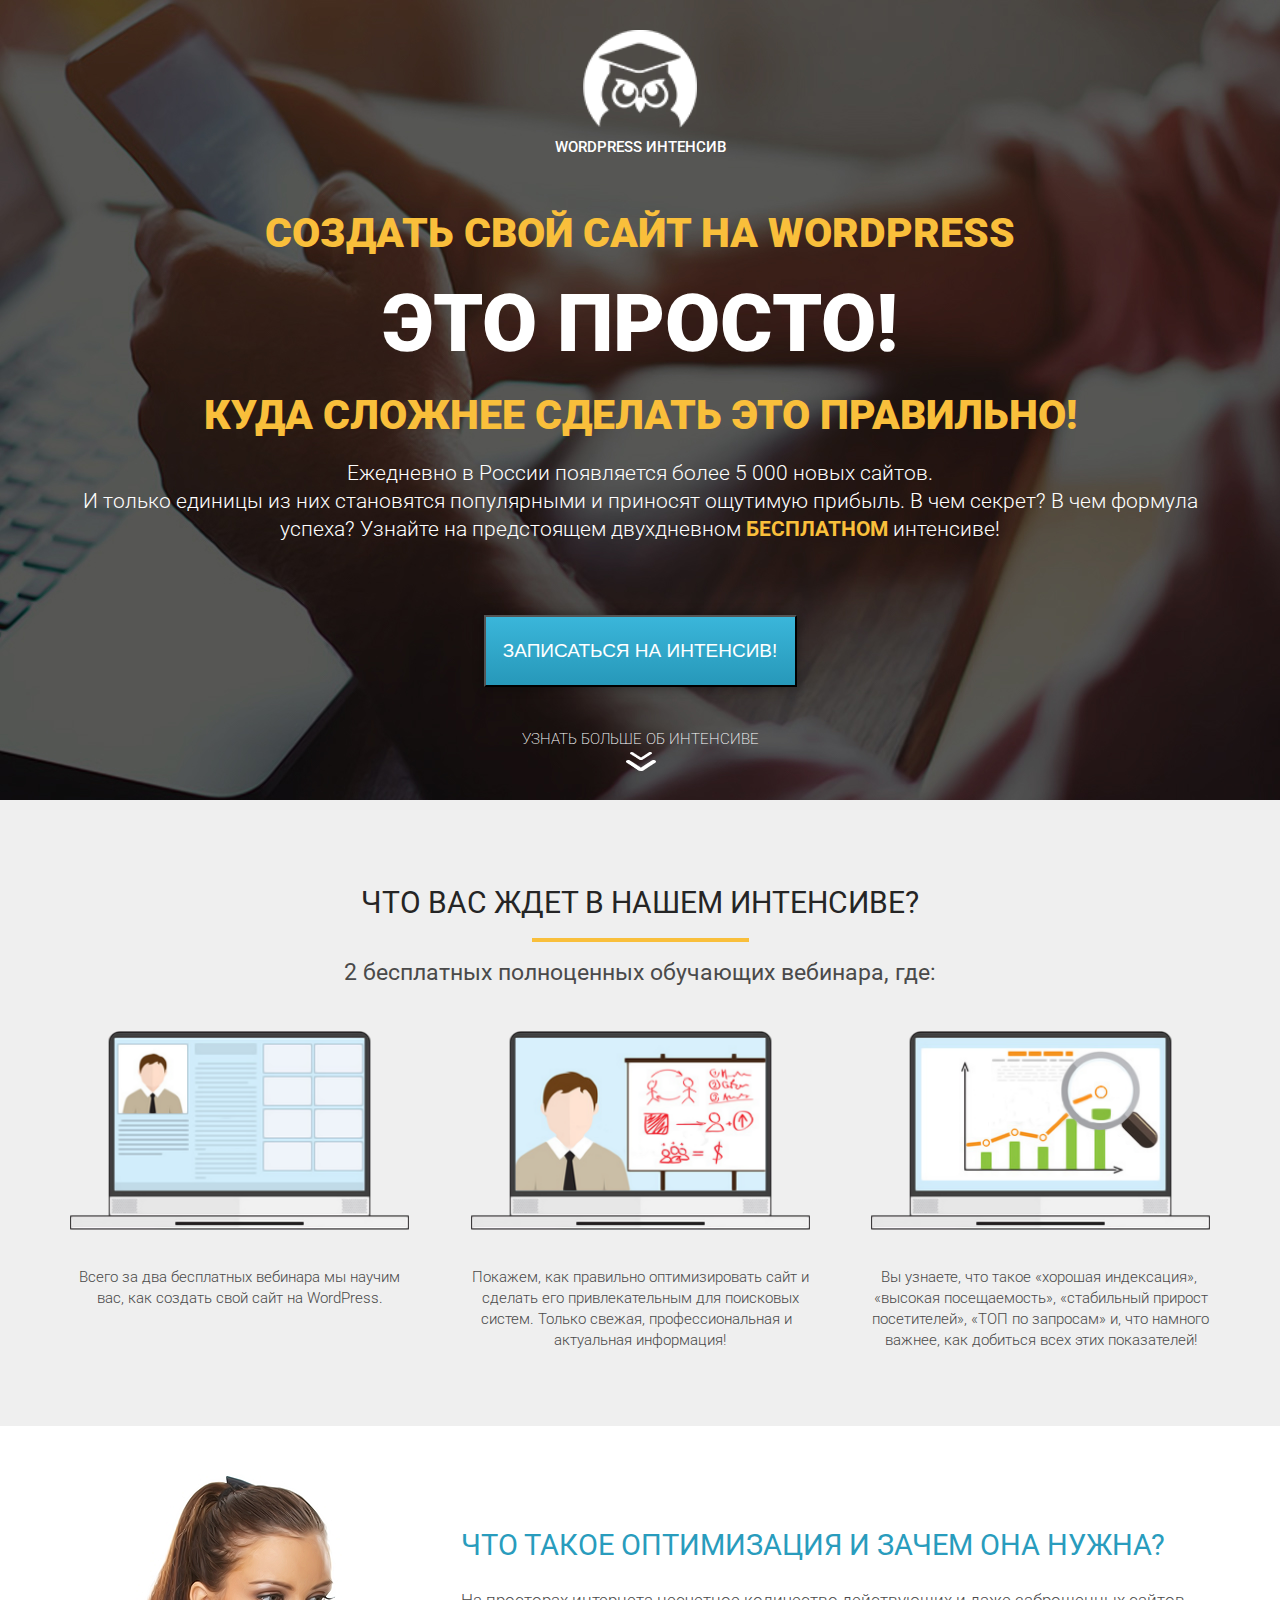
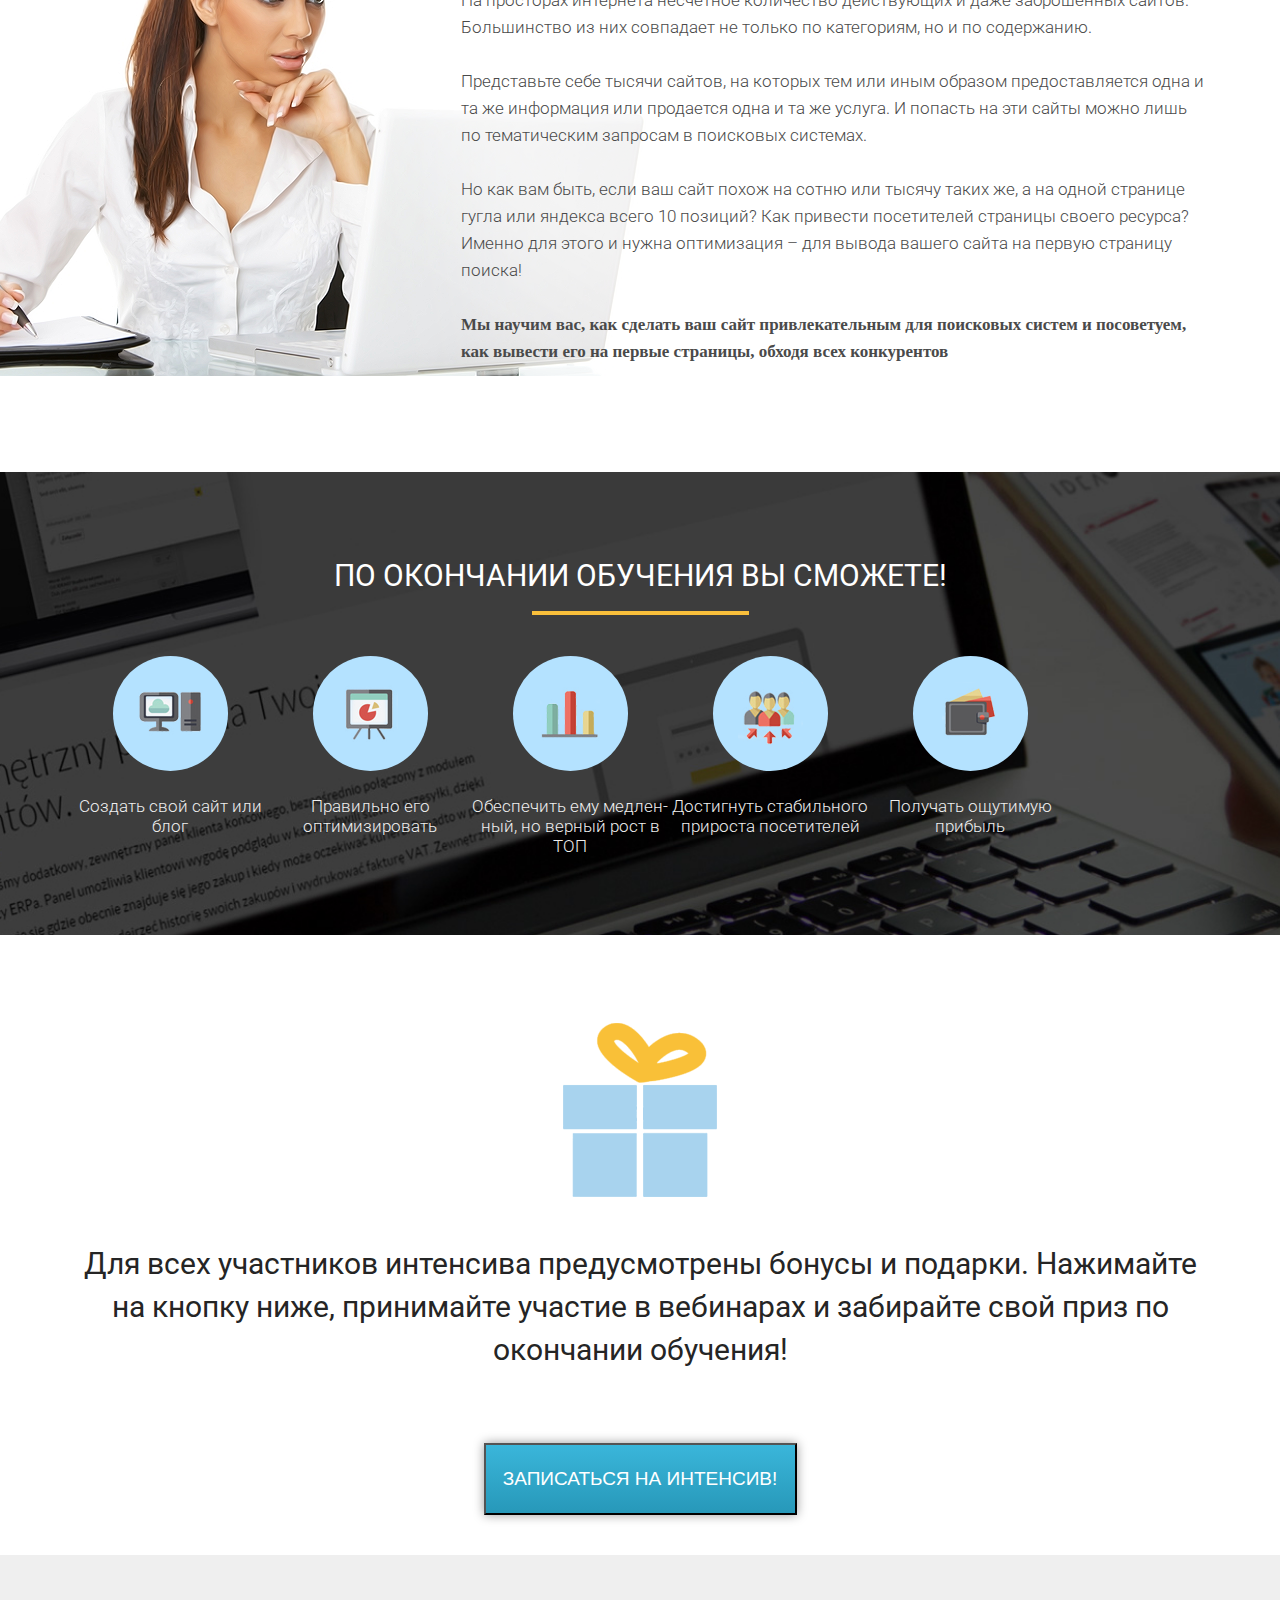
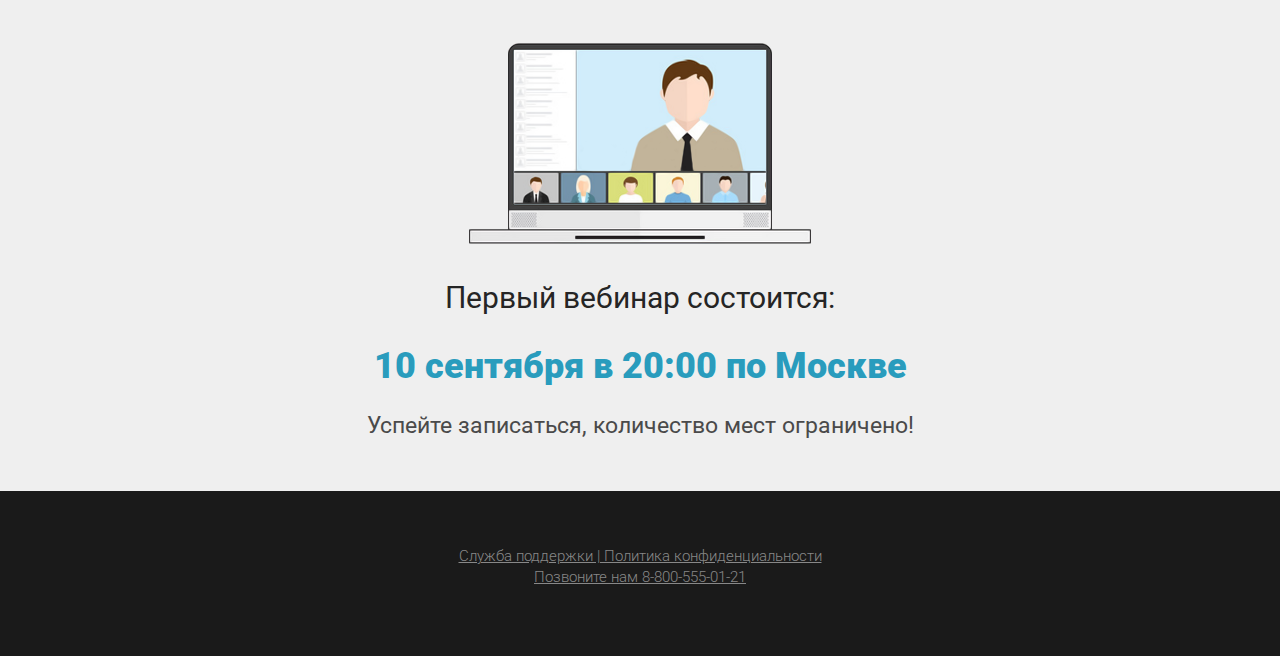
<file: src/index1.html>
<!-- ПРОЕКТ ПО САЙТУ --> 

<!DOCTYPE html>
<html lang="ru">
<head>
    <meta charset="UTF-8">
    <meta http-equiv="X-UA-Compatible" content="IE=edge">
    <meta name="viewport" content="width=device-width, initial-scale=1.0">
    <title>WordPress интенсив</title>
    <link href="https://fonts.googleapis.com/css2?family=Roboto:wght@100;300;400;700;900&display=swap" rel="stylesheet">
    <link rel="stylesheet" href="css/style.css">
</head>
<body>


    <section class="promo">
    <div class="container">
        <div class="logo">
            <img src="icons/главная икона.png" alt="logo" class="logo_img">
            <div class="logo_text">WordPress интенсив</div>
        </div>

        <div class="title">Создать свой сайт на WordPress </div>

        <div class="simple">
            <h2 class="title_big">это просто! </h2>
            <div class="line"></div>
        </div>

        <div class="title">Куда сложнее сделать это правильно!</div>

        <div class="promo_text">Ежедневно в России появляется более 5 000 новых сайтов. <br> И только единицы из них становятся популярными и приносят ощутимую прибыль. В чем секрет? В чем формула <br> успеха? Узнайте на предстоящем двухдневном <span>БЕСПЛАТНОМ</span> интенсиве!</div>

        <button class="promo_btn">Записаться на интенсив!</button>

        <div class="more">
            <div class="more_text">узнать больше об интенсиве</div>
            <img src="icons/стрелки вниз.png" alt="стрела" class="more_img">
        </div>
    </div>


</section>
<section class="waiting">
    <div class="container">
        <h2 class="waiting_header">Что вас ждет в нашем интенсиве?</h2>
        <div class="waiting_divider"></div>
         <div class="waiting_subheader">2 бесплатных полноценных обучающих вебинара, где:</div>

         <div class="waiting_wrapper">
             <div class="waiting_item">
                 <img src="img/1.png" alt="1" class="waiting_img">
                 <div class="waiting_descr">Всего за два бесплатных вебинара мы научим вас,
                    как создать свой сайт на WordPress. </div>
             </div>
             <div class="waiting_item">
                 <img src="img/2.png" alt="2" class="waiting_img">
                 <div class="waiting_descr">Покажем, как правильно оптимизировать сайт и сделать его привлекательным для поисковых систем. Только свежая, профессиональная и  актуальная информация!</div>
             </div>
             <div class="waiting_item">
                 <img src="img/3.png" alt="3" class="waiting_img">
                 <div class="waiting_descr">Вы узнаете, что такое «хорошая индексация», «высокая посещаемость», «стабильный прирост посетителей», «ТОП по запросам» и, что намного важнее, как добиться всех этих показателей!</div>
             </div>
         </div>
    </div>
</section>

<section class="optimization">
    <div class="container">
        <h2 class="optimization_header">Что такое оптимизация и зачем она нужна?</h2>
            <div class="optimization_text">На просторах интернета несчетное количество действующих и    даже заброшенных сайтов. Большинство из них совпадает не только по категориям, но и по содержанию. 
                <br><br>
            Представьте себе тысячи сайтов, на которых тем или иным образом предоставляется одна и та же информация или продается одна и та же услуга. И попасть на эти сайты можно лишь по тематическим запросам в поисковых системах. 
            <br><br>
            Но как вам быть, если ваш сайт похож на сотню или тысячу таких же, а на одной странице гугла или яндекса всего 10 позиций? Как привести посетителей страницы своего ресурса? Именно для этого и нужна оптимизация – для вывода вашего сайта на первую страницу поиска!
            <br><br> 
            <span>Мы научим вас, как сделать ваш сайт привлекательным для поисковых систем и посоветуем, как вывести его на первые страницы, обходя всех конкурентов</span>
            </div>
            <img src="img/девушка.png" alt="woman" class="optimization_img">
    </div>
</section>

<section class="finish">
    <div class="container">
        <h2 class="finish_header">По окончании обучения Вы сможете!</h2>
        <div class="finish_divider"></div>
        <div class="finish_wrapper">
            <div class="finish_item">
                <div class="finish_round">
                    <img src="icons/комп с деревом.png" alt="icon_1" class="finish_icon">
                </div>
                <div class="finish_descr">Создать свой сайт или блог</div>
            </div>
            <div class="finish_item">
                <div class="finish_round">
                    <img src="icons/круговая диаграмма.png" alt="icon_2" class="finish_icon">
                </div>
                <div class="finish_descr">Правильно его оптимизировать</div>
            </div>
            <div class="finish_item">
                <div class="finish_round">
                    <img src="icons/столбчатая диаграмма.png" alt="icon_3" class="finish_icon">
                </div>
                <div class="finish_descr">Обеспечить ему медлен- ный, но верный рост в ТОП
                </div>
            </div>
            <div class="finish_item">
                <div class="finish_round">
                    <img src="icons/группа людей.png" alt="icon_4" class="finish_icon">
                </div>
                <div class="finish_descr">Достигнуть стабильного прироста посетителей</div>
            </div>
            <div class="finish_item">
                <div class="finish_round">
                    <img src="icons/кэш.png" alt="icon_5" class="finish_icon">
                </div>
                <div class="finish_descr">Получать ощутимую прибыль</div>
            </div>
        </div>
    </div>
</section>

<section class="sign">
    <div class="container">
        <div class="present">
            <img src="img/proj present.png" alt="wow">
        </div>
            <div class="sign_text">Для всех участников интенсива предусмотрены бонусы и подарки. Нажимайте на кнопку ниже, принимайте участие в вебинарах и забирайте свой приз по окончании обучения!</div>
            <button class="sign_btn"> Записаться на интенсив!</button>         
 </div>
</section>

<section class="firstweb">
    <div class="container">
        <div class="comp">
            <img src="img/4.png" alt="comp">
        </div>
        <div class="text1web">Первый вебинар состоится:</div>
        <div class="text2web">10 сентября в 20:00 по Москве</div>
        <div class="text3web">Успейте записаться, количество мест ограничено!</div>
    </div>
</section>

<section class="wow">
    <div class="container">
        <div class="otherfinish">Служба поддержки  |  Политика конфиденциальности<br> Позвоните нам 8-800-555-01-21</div>
    </div>
</section>

    
</body>
</html>
</file>
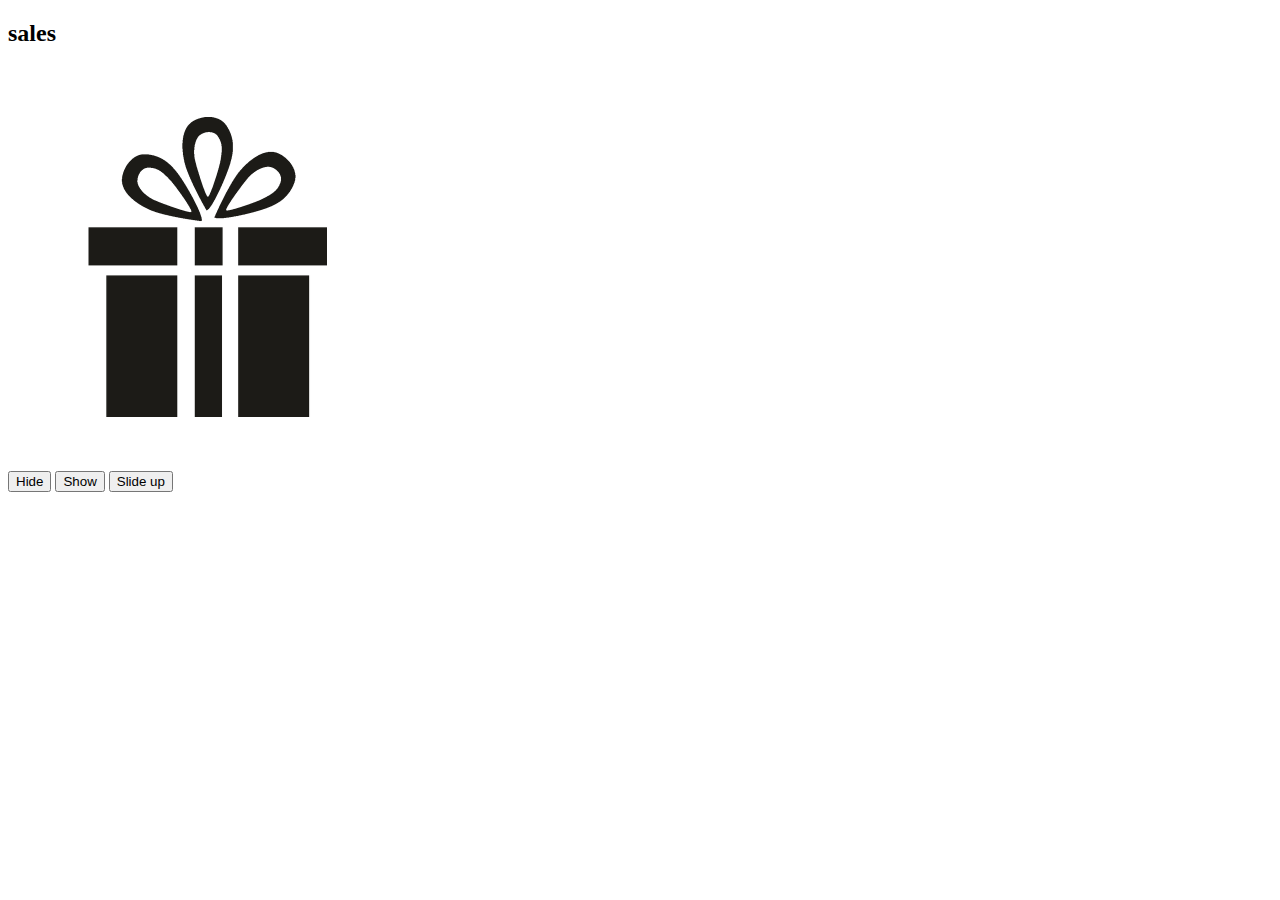
<file: src/index2.html>
<!DOCTYPE html>
<html lang="ru">
<head>
    <meta charset="UTF-8">
    <meta http-equiv="X-UA-Compatible" content="IE=edge">
    <meta name="viewport" content="width=device-width, initial-scale=1.0">
    <title>Document</title>
    <link rel="stylesheet" href="css/index2.css">
    <script src="js/libery.js"></script>
</head>
<body>
    <div class="header">
        <h2>sales</h2>
        <img id="present" src="img/present.jpg" alt="img">
    </div>
    <button class="submit1">Hide</button>
    <button class="submit2">Show</button>
    <button class="submit3">Slide up</button>
</body>
<script>
    $(document).ready(function(){
        $(".submit1").click(function(){
           $(".header").toggle("slow"); 
        });
        $(".submit2").click(function(){
           $(".header").show("fast"); 
        });
        $(".submit3").click(function(){
           $(".header").slideDown(); 
        });
    });
</script>
</html>
</file>
<file: src/css/style.css>
/* h2 {
    color: blue;
    font-size: 50px;
    text-align: center;
    font-weight: bold;
    font-style: italic;
    /* text-decoration: underline; 
    text-decoration: line-through;
    font-size: 30px;
} */

.book {
    font-weight: 700;
}

.Physics {
    color: darkgreen;
}
#begin {
    color: purple ;
}  
#yo {
    color: rgba(255, 20, 147, 0.5);
}         
.box {
    width: 300px;
    height: 300px;
    background-color: green;
    padding: 20px;
    border-width: 3px;
    border-style: solid;
    border-color: black;
    margin: 20px;
}
     
body{
    margin: 0;
    padding: 0;
}

/* САЙТ */

*{
    box-sizing: border-box;
    margin: 0;
    padding: 0;
}
html{
    font-family: 'Roboto', sans-serif;
}
.container {
    width: 1140px;
    margin: 0 auto;
    position: relative;
}
.promo {
   height: 800px;
   background:url('../img/bg/first\ fon.jpg') center center/cover no-repeat;
   padding: 30px 0 62px 0;
}
.logo .logo_img {
    display: block;
    width: 10%;
    margin: 0 auto;
}
.logo .logo_text {   
    font-weight: 500;
    font-size: 15px;
    text-align: center;
    text-transform: uppercase;
    color: #FFFFFF;
    margin-top: 10px;
    margin-bottom: 53px;
}
.title {
    font-weight: 900;
    font-size: 41px;
    text-align: center;
    text-transform: uppercase;
    color: #F9BF3B;
    margin-top: 20px;
    margin-bottom: 20px;
}
.simple .title_big{
    font-weight: 900;
    font-size: 80px;
    text-align: center;
    text-transform: uppercase;
    color: #FFFFFF;
}
.promo .promo_text{
    font-weight: 300;
    font-size: 21px;
    line-height: 28px;
    text-align: center;
    color: #FFFFFF;
}
.promo .promo_text span {
    font-weight: bold;
    font-size: 21px;
    line-height: 28px;
    text-align: center;
    color: #F9BF3B;
}
.promo_btn {
    display: block;
    width: 313px;
    height: 72px;
    left: 805px;
    top: 551px;
    background: linear-gradient(0deg, #2798B9 0%, #3AB6DA 100%);
    box-shadow: 0px 0px 10px rgba(0, 0, 0, 0.4);
    margin: 0 auto;
    cursor: pointer;
    outline: none;
    
    font-weight: normal;
    font-size: 19px;
    line-height: 24px;
    text-align: center;
    text-transform: uppercase;
    color: #FFFFFF;
    margin-top: 72px;
    margin-bottom: 40px;
}   
.more .more_text {
    font-weight: 200;
    font-size: 15px;
    line-height: 24px;
    text-align: center;
    text-transform: uppercase;
    color: #FFFFFF;
}
.more .more_img {
    display: block;
    margin: 0 auto;
}

.waiting {
    min-height: 604px;
    background-color: #efefef;
    padding: 85px 0 75px 0;
}
.waiting .waiting_header, .finish .finish_header  {
    font-family: Roboto;
    font-weight: 400;
    font-size: 30px;
    text-transform: uppercase;
    color: #252525;
    text-align: center;
}
.finish .finish_header{
    color: #FFFFFF;
}
.waiting .waiting_divider, .finish .finish_divider {
    width: 217px;
    height: 4px;
    background: #F9BF3B;
    margin: 0 auto;
    margin-top: 18px;
}
.waiting .waiting_subheader {
font-family: Roboto;
font-weight: 400;
font-size: 23px;
text-align: center;
color: #4A4A4A;
margin-top: 17px;
}
.waiting .waiting_wrapper {
    display: flex;
    margin-top: 45px;
    justify-content: space-between;
}

 /* БУДУ ИСПОЛЬЗОВАТЬ ФЛЕКС */ 
.waiting .waiting_wrapper .waiting_item {
    /* display: inline-block; */
 /*    vertical-align: top; */
 /*    margin: 0 15px; */
    width: 339px;
    text-align: center;
}
.waiting .waiting_wrapper .waiting_item .waiting_img{
    width: 100%;
}
.waiting .waiting_wrapper .waiting_item .waiting_descr {
    margin-top: 33px;
    font-family: Roboto;
    font-weight: 300;
    font-size: 15px;
    line-height: 21px;
    color: #4A4A4A;
}
.optimization {
    min-height: 550px;
    padding: 102px 0 107px 0;
}
.optimization .optimization_header {
    margin-left: 391px;
    font-weight: 400;
    font-size: 29px;
    text-transform: uppercase;
    color: #299CBD;
}
.optimization .optimization_text {
    margin-top: 25px;
    margin-left: 391px;
    font-family: Roboto;
    font-weight: 300;
    font-size: 17px;
    line-height: 27px;
    color: #4A4A4A;
}
.optimization .optimization_text span {
    font-family: "Roboto-Bold";
    font-weight: 700;
}
.optimization .optimization_img {
    position: absolute;
    top: -54px;
    left: -240px;
    z-index: -1;
}
.finish{
    min-height: 447px;
    padding: 86px 0 79px 0;
    background: url('../img/bg/second\ fon.jpg') center center/cover no-repeat;
}
.finish .finish_wrapper {
    margin-top: 41px;
    display: flex;
    justify-content: space-betwee;
}
.finish .finish_wrapper .finish_item{
    width: 200px;
}
.finish .finish_wrapper .finish_item .finish_round {
    display: flex;
    justify-content: center;
    align-items: center;
    margin: 0 auto;
    width: 115px;
    height: 115px;
    background-color: #b4e2ff;
    border-radius: 100%;
}
.finish .finish_wrapper .finish_item .finish_descr {
    margin-top: 25px;
    text-align: center;
    font-family: Roboto;
    font-weight: 300;
    font-size: 17px;
    line-height: 20px;
    color: #EFEFEF;
}


.sign .present {
    display: block;
    width: 154px;
    height: 174px;
    left: 884px;
    top: 88px;
    margin: 0 auto;
}
.sign .container {
    margin-top: 88px;

}
.sign .sign_text {
    margin-top: 45px;
    margin-bottom: 51px;
    font-family: Roboto;
    font-style: normal;
    font-weight: normal;
    font-size: 30px;
    line-height: 43px;
    text-align: center;
    color: #252525;
}
.sign .sign_btn {
    display: block;
    width: 313px;
    height: 72px;
    left: 805px;
    top: 51px;
    background: linear-gradient(0deg, #2798B9 0%, #3AB6DA 100%);
    box-shadow: 0px 0px 10px rgba(0, 0, 0, 0.4);
    margin: 0 auto;
    cursor: pointer;
    outline: none;
    margin-bottom: 90px;
    
    font-weight: normal;
    font-size: 19px;
    line-height: 24px;
    text-align: center;
    text-transform: uppercase;
    color: #FFFFFF;
    margin-top: 72px;
    margin-bottom: 40px;
}
.firstweb {
    background-color: #efefef;
}
.firstweb .comp {
    display: flex;
    justify-content: center;
    padding-top: 88px;
    padding-bottom: 36px;
}
.firstweb .text1web {
    font-family: Roboto;
    font-style: normal;
    font-weight: normal;
    font-size: 30px;
    margin: 0 auto;
    text-align: center;
    color: #252525;
}
.firstweb .text2web {
    font-family: Roboto;
    padding-top: 30px;
    padding-bottom: 25;
    margin: 0 auto;
    font-style: normal;
    font-weight: 900;
    font-size: 36px;
    align-items: center;
    text-align: center;
    color: #299CBD;
}
.firstweb .text3web {
padding-top: 25px;
padding-bottom: 52px;
font-family: Roboto;
font-style: normal;
font-weight: normal;
font-size: 23px;
text-align: center;
color: #4A4A4A;
}
.wow  {
    background: #1A1A1A;
    
}
.wow .otherfinish {
display: block;
margin: 0 auto;
font-family: Roboto;
font-style: normal;
font-weight: 300;
font-size: 15px;
line-height: 21px;
padding-top: 55px;
padding-bottom: 68px;
text-align: center;
text-decoration-line: underline;
color: #888888;
}
</file>
<file: src/css/index2.css>
#present {
    width: 400px;
    height: auto;
}
</file>
